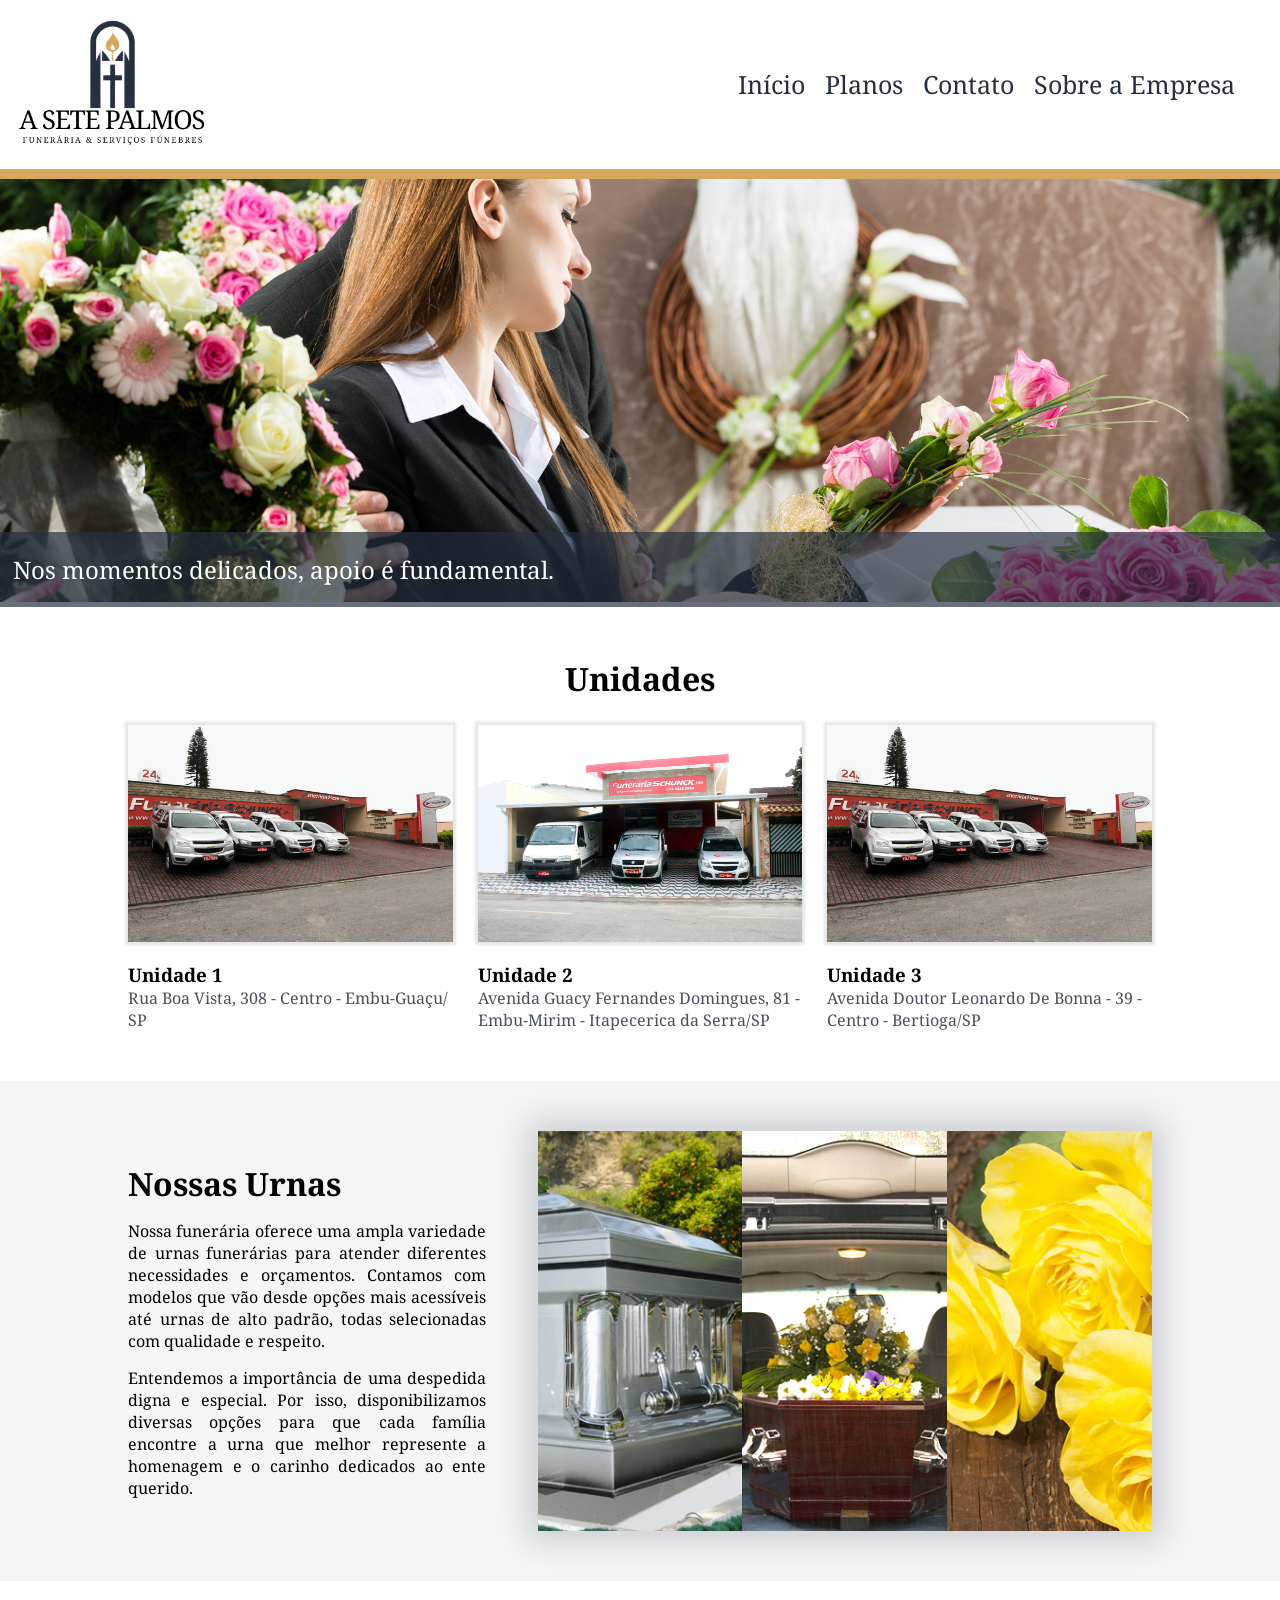
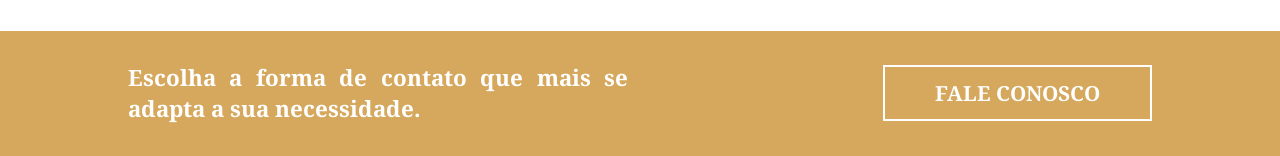
<file: A sete palmos/index.html>
<!DOCTYPE html>
<html lang="pt-br">

<head>
    <meta charset="UTF-8">
    <meta name="viewport" content="width=device-width, initial-scale=1.0">
    <link rel="stylesheet" href="css/default.css">
    <link rel="stylesheet" href="css/index.css">
    <title>Document</title>
</head>

<body>
    <header>
        <div>
            <img src="img/A Sete Palmas - Logo Funeral.png" alt="" id="logo">
        </div>
        <nav>
            <ul>
                <li class="nav-items">
                    <a href="index.html" class="a_nav_style">
                        <p>Início</p>
                    </a>
                </li>
                <li class="nav-items">
                    <a href="" class="a_nav_style">
                        <p>Planos</p>
                    </a>
                </li>
                <li class="nav-items">
                    <a href="contato.html" class="a_nav_style">
                        <p>Contato</p>
                    </a>
                </li>
                <li class="nav-items">
                    <a href="" class="a_nav_style">
                        <p>Sobre a Empresa</p>
                    </a>
                </li>
            </ul>
        </nav>
    </header>
    <main>
        <section class="home">
            <section class="home__hero">
                <img src="./img/homebg.jpg" class="home__hero__bg" />
                <span class="home__hero__subtitle">
                    Nos momentos delicados, apoio é fundamental.
                </span>
            </section>
            <section class="home__locations">
                <h2>Unidades</h2>
                <ul class="home__locations__list">
                    <li class="home__locations__list-item">
                        <img src="./img/unidade1.jpg" class="home__locations__img">
                        <h3 class="home__locations__title">Unidade 1</h3>
                        <p class="home__locations__desc">Rua Boa Vista, 308 - Centro - Embu-Guaçu/ SP</p>
                    </li>
                    <li class="home__locations__list-item">
                        <img src="./img/unidade2.jpg" class="home__locations__img">
                        <h3 class="home__locations__title">Unidade 2</h3>
                        <p class="home__locations__desc">Avenida Guacy Fernandes Domingues, 81 - Embu-Mirim -
                            Itapecerica da Serra/SP</p>
                    </li>
                    <li class="home__locations__list-item">
                        <img src="./img/unidade1.jpg" class="home__locations__img">
                        <h3 class="home__locations__title">Unidade 3</h3>
                        <p class="home__locations__desc">Avenida Doutor Leonardo De Bonna - 39 - Centro - Bertioga/SP
                        </p>
                    </li>
                </ul>
            </section>
            <section class="home__urnas">
                <div class="home__urnas__bg-color" aria-hidden="true"></div>
                <div class="home__urnas__left-container">
                    <h2>Nossas Urnas</h2>
                    <p>
                        Nossa funerária oferece uma ampla variedade de urnas funerárias para atender diferentes
                        necessidades e orçamentos. Contamos com modelos que vão desde opções mais acessíveis até urnas
                        de alto padrão, todas selecionadas com qualidade e respeito.
                    </p>
                    <p>
                        Entendemos a importância de uma despedida digna e especial. Por isso, disponibilizamos diversas
                        opções para que cada família encontre a urna que melhor represente a homenagem e o carinho
                        dedicados ao ente querido.
                    </p>
                </div>
                <div class="home__urnas__right-container">
                    <ul>
                        <li>
                            <img src="./img/urna1.jpg" id="urna1" />
                        </li>
                        <li>
                            <img src="./img/urna2.jpg" id="urna2" />
                        </li>
                        <li>
                            <img src="./img/urna3.jpg" id="urna3" />
                        </li>
                    </ul>
                </div>
            </section>
            <section class="home__contatos">
                <div class="home__contatos__bg-color"></div>
                <h2 class="home__contatos__title">
                    Escolha a forma de contato que mais se adapta a sua necessidade.
                </h2>
                <a class="home__contatos__link" href="contato.html">
                    <span class="home__contatos__text">
                        FALE CONOSCO
                    </span>
                </a>
            </section>
        </section>
    </main>
    <footer>

    </footer>
</body>

</html>
</file>
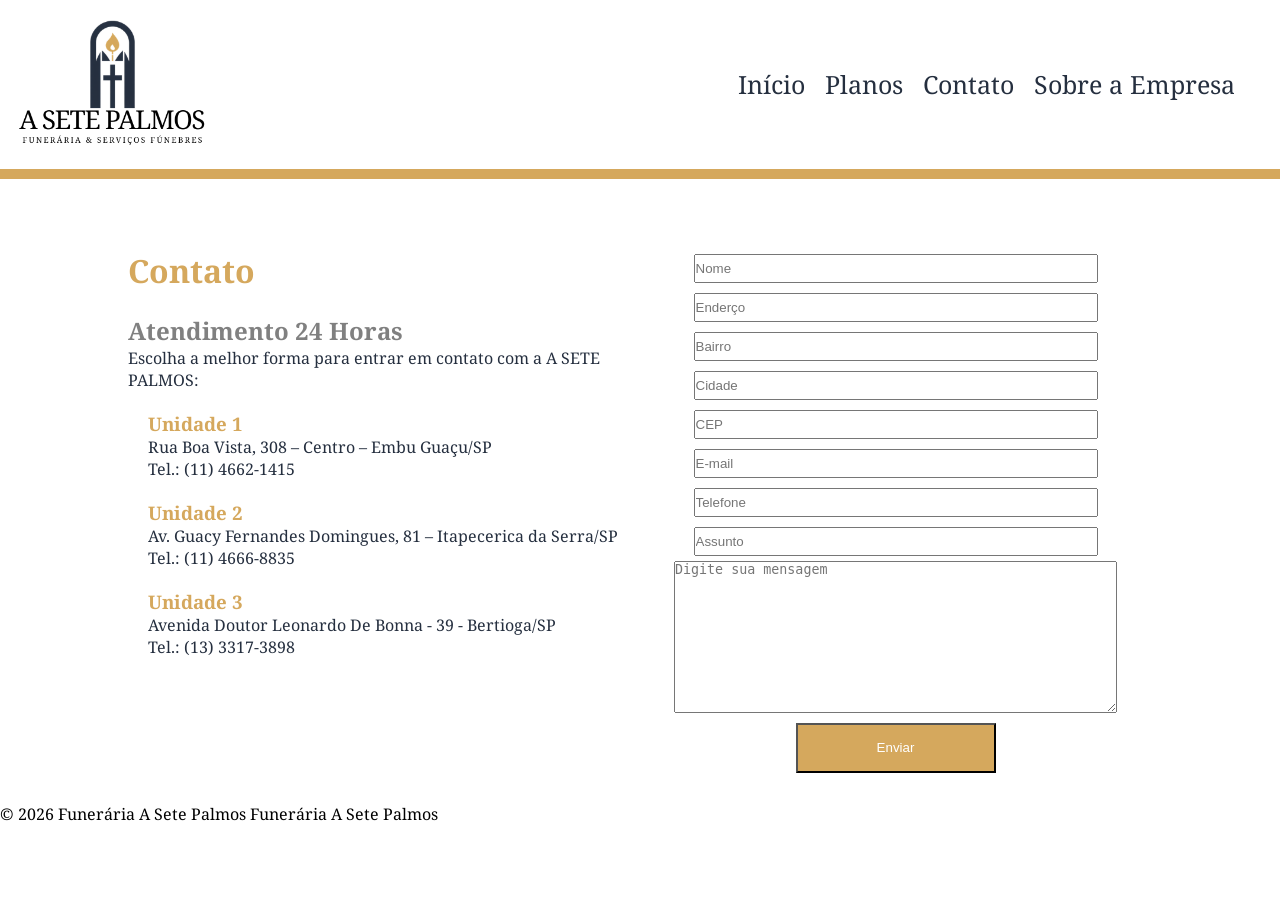
<file: A sete palmos/contato.html>
<!DOCTYPE html>
<html lang="pt-br">

<head>
    <meta charset="UTF-8">
    <meta name="viewport" content="width=device-width, initial-scale=1.0">
    <link rel="stylesheet" href="css/default.css">
    <link rel="stylesheet" href="css/contato.css">
    <title>Document</title>
</head>

<body>
    <header>
        <div>
            <img src="img/A Sete Palmas - Logo Funeral.png" alt="" id="logo">
        </div>
        <nav>
            <ul>
                <li class="nav-items">
                    <a href="index.html" class="a_nav_style">
                        <p>Início</p>
                    </a>
                </li>
                <li class="nav-items">
                    <a href="contato.html" class="a_nav_style">
                        <p>Planos</p>
                    </a>
                </li>
                <li class="nav-items">
                    <a href="" class="a_nav_style">
                        <p>Contato</p>
                    </a>
                </li>
                <li class="nav-items">
                    <a href="" class="a_nav_style">
                        <p>Sobre a Empresa</p>
                    </a>
                </li>
            </ul>
        </nav>
    </header>
    <main>
        <div class="contato-content">
            <aside>
                <div>
                    <h1>Contato</h1>
                    <br>
                    <h2>Atendimento 24 Horas</h2>
                    <p>Escolha a melhor forma para entrar em contato com a A SETE PALMOS:</p>
                </div>
                <div class="unidades">
                    <h3>Unidade 1</h3>
                    <p>Rua Boa Vista, 308 – Centro – Embu Guaçu/SP
                    <br>Tel.: (11) 4662-1415</p>
                </div>
                <div class="unidades">
                    <h3>Unidade 2</h3>
                    <p>Av. Guacy Fernandes Domingues, 81 – Itapecerica da Serra/SP
                    <br>Tel.: (11) 4666-8835</p>
                </div>
                <div class="unidades">
                    <h3>Unidade 3</h3>
                    <p>Avenida Doutor Leonardo De Bonna - 39 - Bertioga/SP
                    <br>Tel.: (13) 3317-3898</p>
                </div>
            </aside>
            <form action="#" method="post">
                <ul class="form_contato">
                    <li>
                        <input type="text" placeholder="Nome" class="form_items">
                    </li>
                    <li>
                        <input type="text" placeholder="Enderço" class="form_items">
                    </li>
                    <li>
                        <input type="text" placeholder="Bairro" class="form_items">
                    </li>
                    <li>
                        <input type="text" placeholder="Cidade" class="form_items">
                    </li>
                    <li>
                        <input type="text" placeholder="CEP" class="form_items">
                    </li>
                    <li>
                        <input type="text" placeholder="E-mail" class="form_items">
                    </li>
                    <li>
                        <input type="text" placeholder="Telefone" class="form_items">
                    </li>
                    <li>
                        <input type="text" placeholder="Assunto" class="form_items">
                    </li>
                    <textarea name="mensagem" id="mensagem" placeholder="Digite sua mensagem" rows="10" cols="53"></textarea>
                    <input type="submit" value="Enviar" id="btn_enviar">
                </ul>
            </form>
        </div>
    </main>
    <footer>
        <div>
            <span>
                © 2026 Funerária A Sete Palmos
            </span>
             <span>
                Funerária A Sete Palmos
            </span>
        </div>
    </footer>
</body>

</html>
</file>
<file: A sete palmos/css/default.css>
@import url('https://fonts.googleapis.com/css2?family=Noto+Serif:ital,wght@0,100..900;1,100..900&family=Pixelify+Sans:wght@400..700&display=swap');
*{
    margin:0;
    padding: 0;
}

body{
    font-family: "Noto Serif", serif;
    overflow-x: hidden;
}

header{
    background-color: white;
    width: 100%;
    border-bottom: 10px solid #D5A85D;
    display: flex;
    justify-content: space-between;
    align-items: center;
}

.a_nav_style{
    color: #252F3F;
    text-decoration: none;
}

ul{
    display: flex;
    list-style: none;
    margin-right: 35px;
}

#logo{
    width: 200px;
    margin: 10px;
}

.nav-items{
    font-size: 25px;
    margin: 10px;
}



@media (max-width: 1000px){
    header {
        flex-direction: column;
    }

    ul {
        margin-right: 0;
    }
}

@media (max-width: 500px){
    .nav-items {
        font-size: 16px;
    }
}
</file>
<file: A sete palmos/css/index.css>
/* # Home */
.home {
    display: flex;
    flex-direction: column;
    justify-content: center;
    align-items: center;
}

/* # Section Hero */
.home__hero {
    position: relative;

    width: 100%;
    min-height: 350px;
}

.home__hero__bg {
    position: relative;
    width: 100%;
    min-height: 350px;
    object-fit: cover;

    z-index: -1;
}

.home__hero__subtitle {
    position: absolute;
    bottom: 0;

    display: flex;
    align-items: center;

    height: 75px;
    width: 99%;
    font-size: 1.5rem;

    color: white;
    background-color: #252f3faf;

    padding-left: 1%;
}

/* # Section Locations */
.home__locations {
    width: 80%;
    margin-bottom: 50px;
}

.home__locations h2 {
    margin-top: 50px;
    font-size: 2rem;
    text-align: center;
    margin-bottom: 25px;
}

.home__locations__list {
    list-style: none;
    margin: 0;
    padding: 0;

    display: flex;

    width: 100%;
    height: 100%;

    gap: 25px;
}

.home__locations__list-item {
    width: 500px;
    height: fit-content;
}

.home__locations__img {
    width: 100%;
    object-fit: cover;
    box-shadow: 0 0 3px 3px #252f3f21;
    margin-bottom: 15px;
}

.home__locations__desc {
    color: #252f3fd7;
}

/* # Section Urnas */
.home__urnas {
    position: relative;

    display: flex;
    justify-content: space-between;
    align-items: center;

    width: 80%;
    height: 500px;
    margin-bottom: 50px;
}

.home__urnas__bg-color {
    position: absolute;
    background-color: rgb(245, 245, 245);
    width: 100vw;
    height: 100%;
    z-index: -1;

    left: 50%;
    transform: translateX(-50%);
}

.home__urnas__left-container {
    width: 35%;
}

.home__urnas__left-container h2 {
    font-size: 2rem;
}

.home__urnas__left-container p {
    margin-top: 15px;
    text-align: justify;
}

.home__urnas__right-container {
    width: 60%;
}

.home__urnas__right-container ul {
    list-style: none;
    margin: 0;
    padding: 0;

    display: flex;

    width: 100%;
    height: 400px;
    box-shadow: 0 0 30px 10px #252f3f34;
}

.home__urnas__right-container ul li {
    width: 100%;
    height: 100%;
}

.home__urnas__right-container ul li img {
    width: 100%;
    height: 100%;
    object-fit: cover;
}

/* # Section Contatos */
.home__contatos {
    position: relative;

    display: flex;
    justify-content: space-between;
    align-items: center;

    width: 80%;
    height: 125px;

    gap: 50px;
}

.home__contatos__bg-color {
    position: absolute;
    background-color: #D5A85D;
    width: 100vw;
    height: 100%;
    z-index: -1;

    left: 50%;
    transform: translateX(-50%);
}

.home__contatos__title {
    color: white;
    width: 500px;
    font-size: 1.4rem;
    text-align: justify;
}

.home__contatos__link {
    color: inherit;
    text-decoration: inherit;

    text-decoration: none;
    color: white;
    font-size: 1.3rem;

    padding-top: 12px;
    padding-bottom: 12px;

    padding-right: 50px;
    padding-left: 50px;

    font-weight: bold;
    border: 2px solid white;

    white-space: nowrap;
}


/* # Media Queries */
@media (max-width: 1000px) {
    .home__locations__list {
        align-items: center;
        flex-direction: column;
    }

    .home__urnas {
        flex-direction: column;
        height: fit-content;
        gap: 50px;
    }

    .home__urnas__bg-color {
        height: 105%;
    }

    .home__urnas__left-container {
        width: 100%;
    }

    .home__urnas__right-container {
        width: 100%;
    }

    .home__urnas__left-container h2 {
        margin-top: 25px;
        font-size: 1.5rem;
    }

    .home__contatos {
        flex-direction: column;
        height: fit-content;
        gap: 25px;
    }

    .home__contatos__title {
        margin-top: 25px;
        width: 100%;
        text-align: center;
    }

    .home__contatos__link {
        margin-bottom: 25px;
    }
}

@media (max-width: 700px) {
    .home__hero__subtitle {
        display: flex;
        align-items: center;
        justify-content: center;

        width: 90%;
        padding-left: 5%;
        padding-right: 5%;

        font-size: 1.1rem;
    }

    .home__locations h2 {
        font-size: 1.6rem;
    }


    .home__locations__list-item {
        width: 350px;
    }

    .home__urnas__right-container ul {
        flex-direction: column;
        height: 300px;
    }

    .home__contatos {
        gap: 40px;
    }

    #urna2 {
        display: none;
    }

    #urna3 {
        display: none;
    }
}

@media (max-width: 450px) {
    .home__locations__list-item {
        width: 250px;
    }

    .home__urnas__right-container ul {
        height: 200px;
    }
    
    .home__contatos__title {
        font-size: 1.1rem;
    }
}
</file>
<file: A sete palmos/css/contato.css>
main {
    display: flex;
    justify-content: center;
    margin-top: 50px;
}

h1 {
    color: #D5A85D;
    font-size: 2rem;
}

h2{
    color: gray;
}

h3{
    color: #D5A85D;
}

p{
    color: #252f3f;
}

.unidades{
    margin: 20px;
}

.contato-content {
    display: flex;
    color: white;
    width: 80%;
    padding: 20px;
    border-radius: 20px;
    box-shadow: 0px 11px 30px 2px;
    justify-content: space-around;
}

#btn_enviar{
    background-color: #D5A85D;
    color: white;
    width: 200px;
    height: 50px;
    margin: 10px;
}



.form_contato {
    display: flex;
    flex-direction: column;
    align-items: center;
}

.form_items {
    width: 400px;
    height: 25px;
    margin: 5px;
}
</file>
